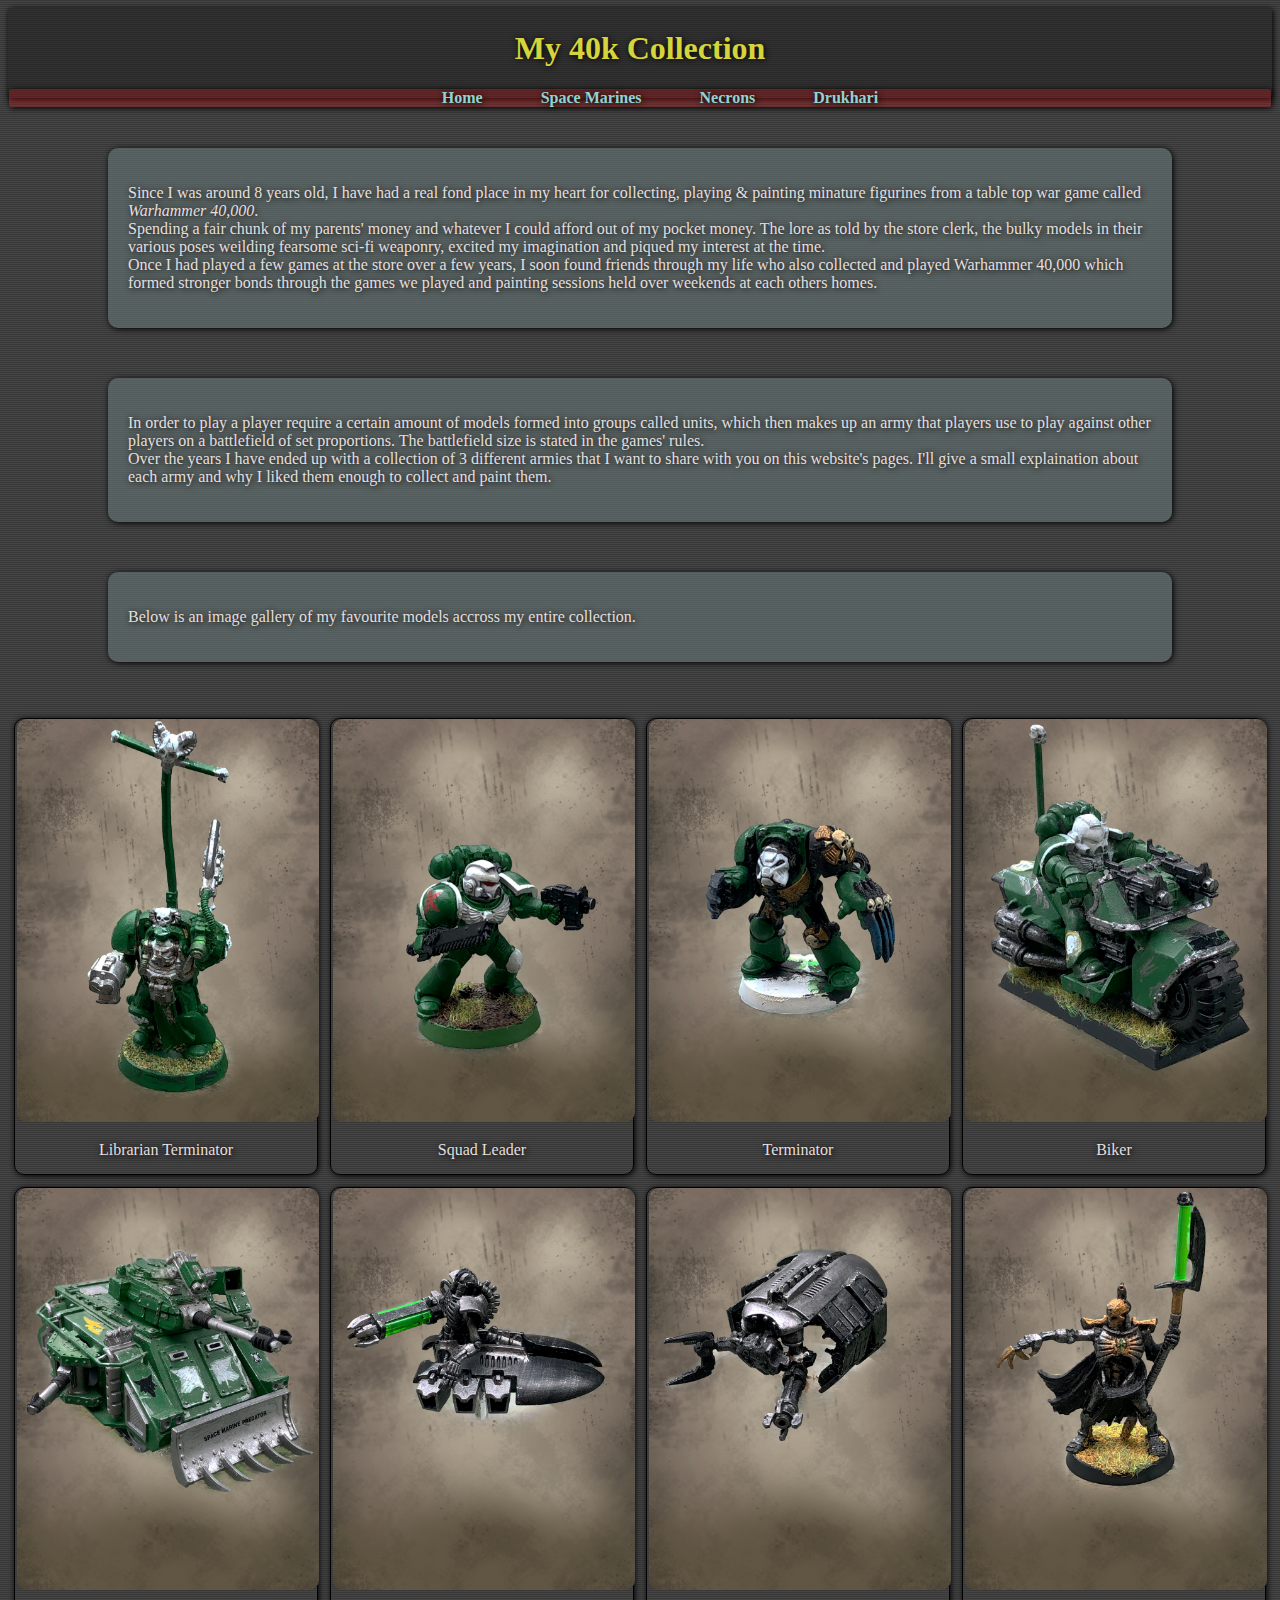
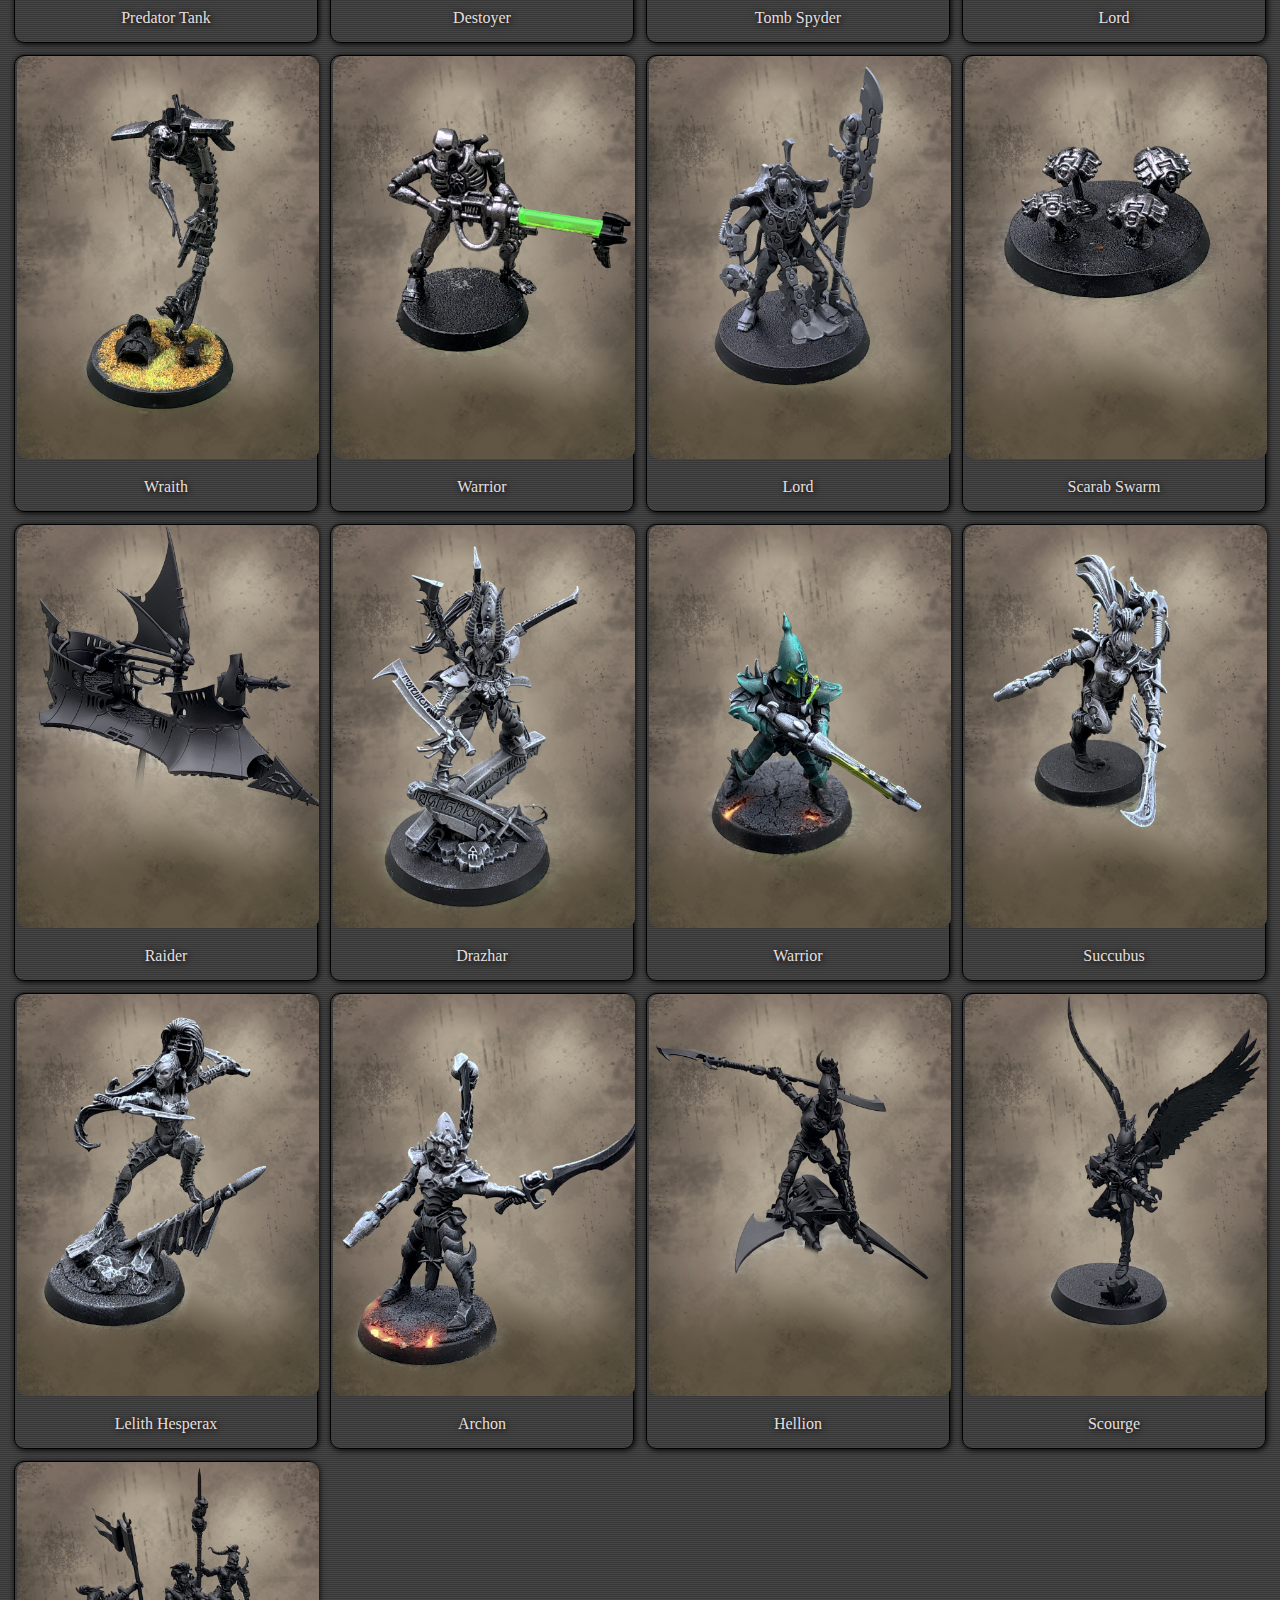
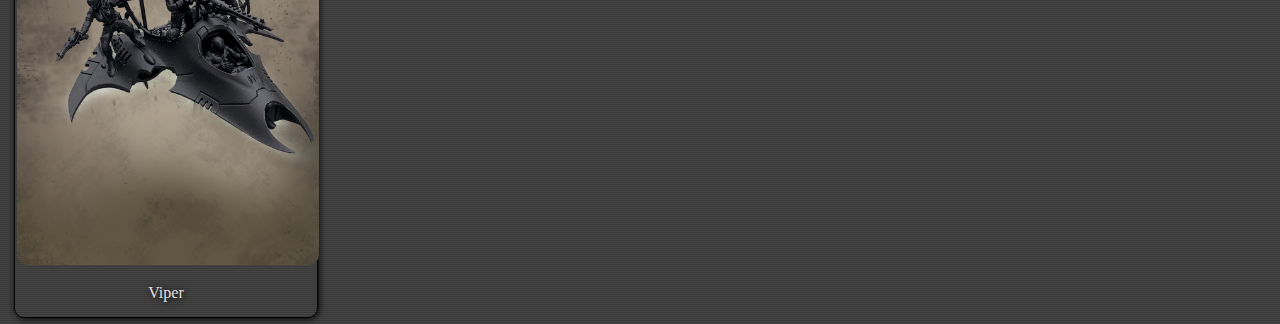
<file: index.html>
<!DOCTYPE html>
<html lang="en">
    <head>
        <meta charset="UTF-8">
        <title>Home | 40k Collection</title>
        <link rel="stylesheet" href="./style.css"/>
    </head>
    
    
    <body>
        <header class="Heading">
            <h1>My 40k Collection</h1>
       
            <ul class="NavBar">
                <li><a href="./index.html"><b>Home</b></a></li>
                <li><a href="./Public/Space Marines.html"><b>Space Marines</b></a></li>
                <li><a href="./Public/Necrons.html"><b>Necrons</b></a></li>
                <li><a href="./Public/Drukhari.html"><b>Drukhari</b></a></li>            
            </ul>
        </header>
        <article class="flex-container">
            <p class="bodytext">
                Since I was around 8 years old, I have had a real fond place in my heart for 
                collecting, playing & painting minature figurines from a table top war game 
                called <i>Warhammer 40,000</i>. 
                <br>
                Spending a fair chunk of my parents' money and whatever I could
                afford out of my pocket money. The lore as told by the store clerk, the bulky models in their various poses
                weilding fearsome sci-fi weaponry, excited my imagination and piqued my interest at the time. <br>Once I had played
                a few games at the store over a few years, I soon found friends through my life who also collected
                and played Warhammer 40,000 which formed stronger bonds through the games we played and painting sessions held
                over weekends at each others homes.
                
            </p>   
        </article>
        
        <article class="flex-container">
            <p class="bodytext">                
                In order to play a player require a certain amount of models formed into groups 
                called units, which then makes up an army that players use to play against other
                players on a battlefield of set proportions. The battlefield size is stated in the 
                games' rules.
                <br>            
                Over the years I have ended up with a collection of 3 different armies that I want to
                share with you on this website's pages. I'll give a small explaination about each army and
                why I liked them enough to collect and paint them.
            </p>   
        </article>
        <article class="flex-container">
            <p class="bodytext">Below is an image gallery of my favourite models accross my entire collection.</p>
        </article>
        

    <imagegallery Imagegallery>     
        <div class="responsive">
            <div class="gallery">
                <a target="_blank" href="./Assets/Images/IMG_4330.jpg">
                    <img src="./Assets/Images/IMG_4330.jpg" alt="Librarian Terminator" width="1920">
                </a>
                <div class="desc">Librarian Terminator</div>
            </div>
        </div>

        <div class="responsive">
            <div class="gallery">
                <a target="_blank" href="./Assets/Images/IMG_4334.jpg">
                    <img src="./Assets/Images/IMG_4334.jpg" alt="Squad Leader" width="1920">
                </a>
                <div class="desc">Squad Leader</div>
            </div>
        </div>

        <div class ="responsive">
            <div class="gallery">
                <a target="_blank" href="./Assets/Images/IMG_4335.jpg">
                    <img src="./Assets/Images/IMG_4335.jpg" 
                    alt="Terminator with lightning claws" width="1920">
                </a>
                <div class="desc">Terminator</div>
            </div>
        </div>

        <div class ="responsive">
            <div class="gallery">
                <a target="_blank" href="./Assets/Images/IMG_4333.jpg">
                    <img src="./Assets/Images/IMG_4333.jpg" alt="Biker" width="1920">
                </a>
                <div class="desc">Biker</div>
            </div>
        </div>

        <div class ="responsive">
            <div class="gallery">
                <a target="_blank" href="./Assets/Images/IMG_4337.jpg">
                    <img src="./Assets/Images/IMG_4337.jpg" alt="Predator Tank" width="1920">
                </a>
                <div class="desc">Predator Tank</div>
            </div>
        </div>

        <div class ="responsive">
            <div class="gallery">
                <a target="_blank" href="./Assets/Images/IMG_4338.jpg">
                    <img src="./Assets/Images/IMG_4338.jpg" alt="Destoyer" width="1920">
                </a>
                <div class="desc">Destoyer</div>
            </div>
        </div>

        <div class="responsive">
            <div class="gallery">
                <a target="_blank" href="./Assets/Images/IMG_4339.jpg">
                    <img src="./Assets/Images/IMG_4339.jpg" alt="Tomb Spyder" width="1920">
                </a>
                <div class="desc">Tomb Spyder</div>
            </div>
        </div>

        <div class="responsive">
            <div class="gallery">
                <a target="_blank" href="./Assets/Images/IMG_4340.jpg">
                    <img src="./Assets/Images/IMG_4340.jpg" alt="Lord" width="1920">
                </a>
                <div class="desc">Lord</div>
            </div>
        </div>

        <div class="responsive">
            <div class="gallery">
                <a target="_blank" href="./Assets/Images/IMG_4341.jpg">
                    <img src="./Assets/Images/IMG_4341.jpg" alt="Wraith" width="1920">
                </a>
                <div class="desc">Wraith</div>
            </div>
        </div>

        <div class="responsive">
            <div class="gallery">
                <a target="_blank" href="./Assets/Images/IMG_4342.jpg">
                    <img src="./Assets/Images/IMG_4342.jpg" alt="Warrior" width="1920">
                </a>
                <div class="desc">Warrior</div>
            </div>
        </div>

        <div class="responsive">
            <div class="gallery">
                <a target="_blank" href="./Assets/Images/IMG_4343.jpg">
                    <img src="./Assets/Images/IMG_4343.jpg" alt="Lord with Hyperphase Glaive" width="1920">
                </a>
                <div class="desc">Lord</div>
            </div>
        </div>

        <div class="responsive">
            <div class="gallery">
                <a target="_blank" href="./Assets/Images/IMG_4344.jpg">
                    <img src="./Assets/Images/IMG_4344.jpg" alt="Scarab Swarm" width="1920">
                </a>
                <div class="desc">Scarab Swarm</div>
            </div>
        </div>

        <div class="responsive">
            <div class="gallery">
                <a target="_blank" href="./Assets/Images/IMG_4347.jpg">
                    <img src="./Assets/Images/IMG_4347.jpg" alt="Raider" width="1920">
                </a>
                <div class="desc">Raider</div>
            </div>
        </div>

        <div class="responsive">
            <div class="gallery">
                <a target="_blank" href="./Assets/Images/IMG_4346.jpg">
                    <img src="./Assets/Images/IMG_4346.jpg" alt="Drazhar Master of Blades" width="1920">
                </a>
                <div class="desc">Drazhar</div>
            </div>
        </div>

        <div class="responsive">
            <div class="gallery">
                <a target="_blank" href="./Assets/Images/IMG_4348.jpg">
                    <img src="./Assets/Images/IMG_4348.jpg" alt="Warrior" width="1920">
                </a>
                <div class="desc">Warrior</div>
            </div>
        </div>

        <div class="responsive">
            <div class="gallery">
                <a target="_blank" href="./Assets/Images/IMG_4349.jpg">
                    <img src="./Assets/Images/IMG_4349.jpg" alt="Succubus" width="1920">
                </a>
                <div class="desc">Succubus</div>
            </div>
        </div>

        <div class="responsive">
            <div class="gallery">
                <a target="_blank" href="./Assets/Images/IMG_4350.jpg">
                    <img src="./Assets/Images/IMG_4350.jpg" alt="Lelith Hesperax" width="1920">
                </a>
                <div class="desc">Lelith Hesperax</div>
            </div>
        </div>

        <div class="responsive">
            <div class="gallery">
                <a target="_blank" href="./Assets/Images/IMG_4351.jpg">
                    <img src="./Assets/Images/IMG_4351.jpg" alt="Archon" width="1920">
                </a>
                <div class="desc">Archon</div>
            </div>
        </div>

        <div class="responsive">
            <div class="gallery">
                <a target="_blank" href="./Assets/Images/IMG_4353.jpg">
                    <img src="./Assets/Images/IMG_4353.jpg" alt="Hellion" width="1920">
                </a>
                <div class="desc">Hellion</div>
            </div>
        </div>

        <div class="responsive">
            <div class="gallery">
                <a target="_blank" href="./Assets/Images/IMG_4354.jpg">
                    <img src="./Assets/Images/IMG_4354.jpg" alt="Scourge" width="1920">
                </a>
                <div class="desc">Scourge</div>
            </div>
        </div>

        <div class="responsive">
            <div class="gallery">
                <a target="_blank" href="./Assets/Images/IMG_4355.jpg">
                    <img src="./Assets/Images/IMG_4355.jpg" alt="Viper" width="1920">
                </a>
                <div class="desc">Viper</div>
            </div>
        </div>
    </imagegallery>
    
    <footer>
        
    </footer>

    </body>
</html>
</file>
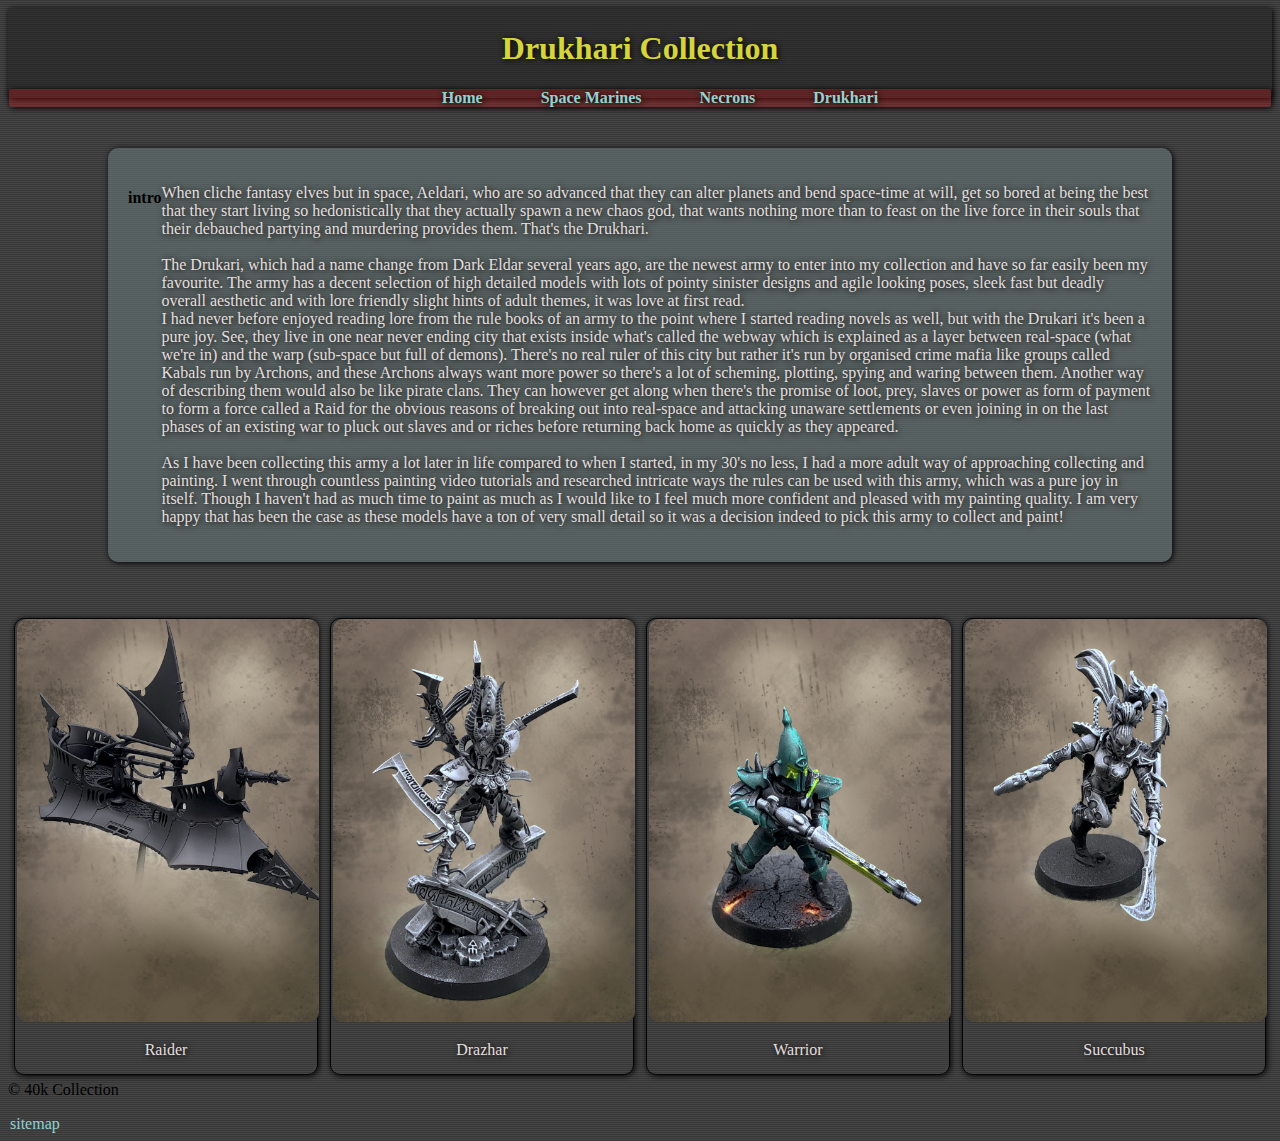
<file: Drukhari.html>
<!DOCTYPE html>
<html lang="en">
    <head>
        <meta charset="UTF-8">
        <title>Drukhari Collection</title>
        <link rel="stylesheet" href="./style.css">
    </head>


    <body>
        <header class="Heading">
            <h1>Drukhari Collection</h1>
    
            <ul class="NavBar">
                <li><a href="./index.html"><b>Home</b></a></li>
                <li><a href="./SpaceMarines.html"><b>Space Marines</b></a></li>
                <li><a href="./Necrons.html"><b>Necrons</b></a></li>
                <li><a href="./Drukhari.html"><b>Drukhari</b></a></li>
            </ul>
        </header>
        
        <article class="flex-container">
            <h4>intro</h4>
        <p class="bodytext">
            When cliche fantasy elves but in space, Aeldari, who are so advanced that they can alter planets and bend space-time at will, get so bored
            at being the best that they start living so hedonistically that they actually spawn a new chaos god, that wants nothing more than
            to feast on the live force in their souls that their debauched partying and murdering provides them. That's the Drukhari.
            <br>
            <br>
            The Drukari, which had a name change from Dark Eldar several years ago, are the newest army to enter into my collection and have so far easily 
            been my favourite. The army has a decent selection of high detailed models with lots of pointy sinister designs and agile looking poses, 
            sleek fast but deadly overall aesthetic and with lore friendly slight hints of adult themes, it was love at first read. 
            <br>
            I had never before enjoyed reading lore from the rule books of an army to the point where I started reading novels as well, but with the Drukari
            it's been a pure joy. See, they live in one near never ending city that exists inside what's called the webway which is explained as a layer between
            real-space (what we're in) and the warp (sub-space but full of demons). There's no real ruler of this city but rather it's run by organised crime mafia
            like groups called Kabals run by Archons, and these Archons always want more power so there's a lot of scheming, plotting, spying and waring between them.
            Another way of describing them would also be like pirate clans. They can however get along when there's the promise of loot, prey, slaves or power as form
            of payment to form a force called a Raid for the obvious reasons of breaking out into real-space and attacking unaware settlements or even joining in on
            the last phases of an existing war to pluck out slaves and or riches before returning back home as quickly as they appeared.
            <br>
            <br>
            As I have been collecting this army a lot later in life compared to when I started, in my 30's no less, I had a more adult way of approaching collecting
            and painting. I went through countless painting video tutorials and researched intricate ways the rules can be used with this army, which was a pure joy in itself.
            Though I haven't had as much time to paint as much as I would like to I feel much more confident and pleased with my painting quality. I am very happy that has been
            the case as these models have a ton of very small detail so it was a decision indeed to pick this army to collect and paint!
            <br>

        </p>
        </article>

        <div class="Imagegallery"> 
            <div class="responsive">
                <div class="gallery">
                    <a target="_blank" href="./Assets/Images/IMG_4347.jpg">
                        <img src="./Assets/Images/IMG_4347.jpg" alt="Raider" width="1920">
                    </a>
                    <div class="desc">Raider</div>
                </div>
            </div>
    
            <div class="responsive">
                <div class="gallery">
                    <a target="_blank" href="./Assets/Images/IMG_4346.jpg">
                        <img src="./Assets/Images/IMG_4346.jpg" alt="Drazhar Master of Blades" width="1920">
                    </a>
                    <div class="desc">Drazhar</div>
                </div>
            </div>
    
            <div class="responsive">
                <div class="gallery">
                    <a target="_blank" href="./Assets/Images/IMG_4348.jpg">
                        <img src="./Assets/Images/IMG_4348.jpg" alt="Warrior" width="1920">
                    </a>
                    <div class="desc">Warrior</div>
                </div>
            </div>
    
            <div class="responsive">
                <div class="gallery">
                    <a target="_blank" href="./Assets/Images/IMG_4349.jpg">
                        <img src="./Assets/Images/IMG_4349.jpg" alt="Succubus" width="1920">
                    </a>
                    <div class="desc">Succubus</div>
                </div>
            </div>
        </div>

        <footer class="Footer">
            <p> &copy; 40k Collection</p>
            <a href="./sitemap.xml">sitemap</a>      
        </footer>
    </body>
</html>
</file>
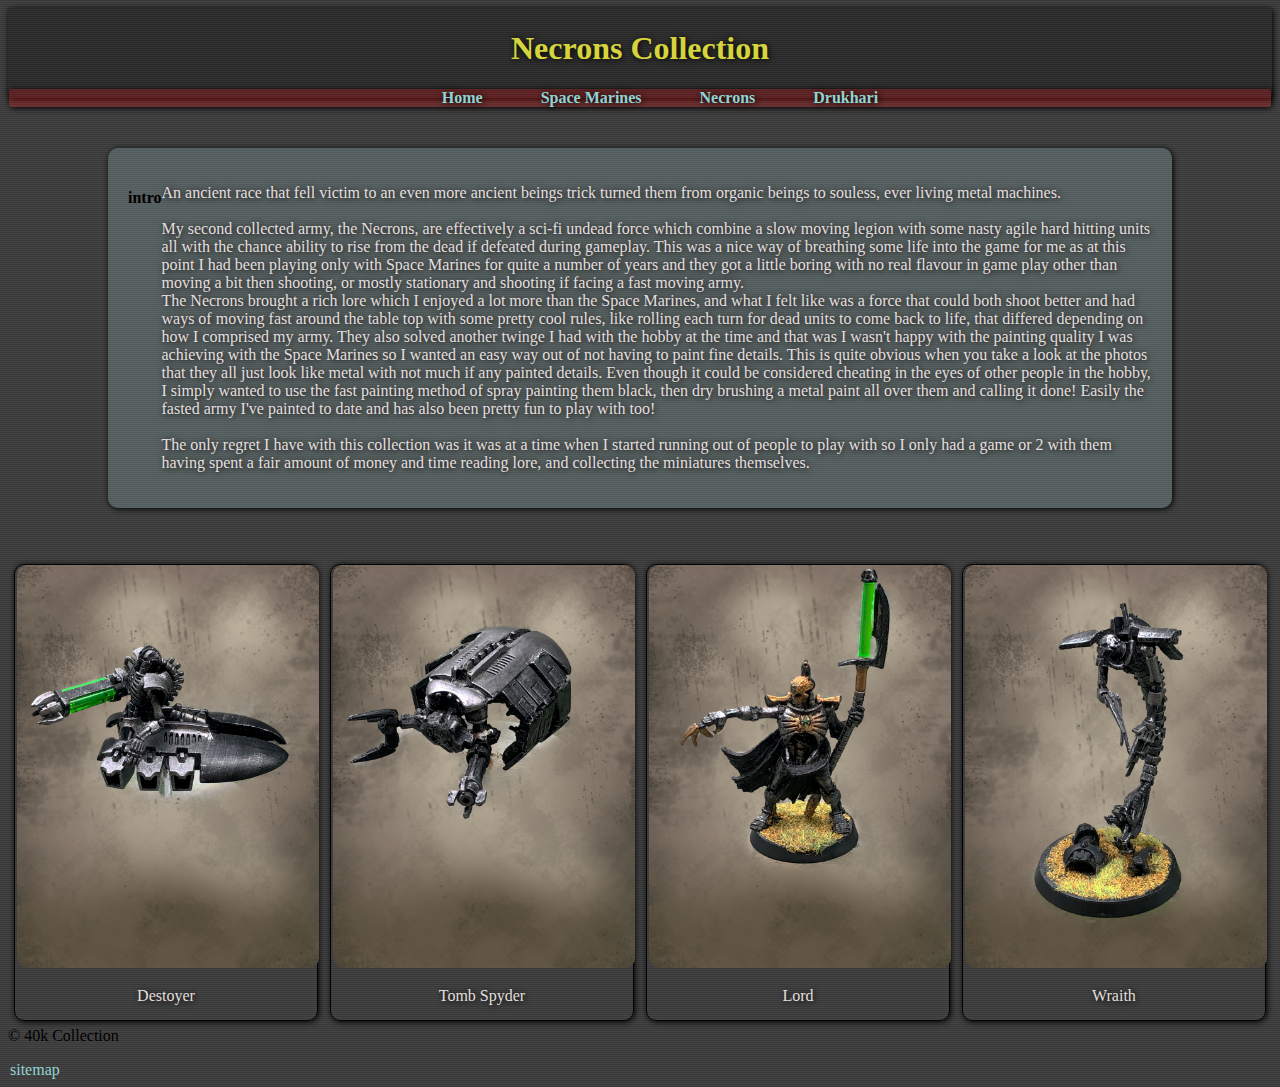
<file: Necrons.html>
<!DOCTYPE html>
<html lang="en">
    <head>
        <meta charset="UTF-8">
        <title>Necrons Collection</title>
        <link rel="stylesheet" href="./style.css">
    </head>


    <body>
        <header class="Heading">
            <h1>Necrons Collection</h1>
        
            <ul class="NavBar">
                <li><a href="./index.html"><b>Home</b></a></li>
                <li><a href="./SpaceMarines.html"><b>Space Marines</b></a></li>
                <li><a href="./Necrons.html"><b>Necrons</b></a></li>
                <li><a href="./Drukhari.html"><b>Drukhari</b></a></li>
            </ul>
        </header>
        
        <article class="flex-container">
            <h4>intro</h4>
        <p class="bodytext">
            An ancient race that fell victim to an even more ancient beings trick turned them from organic beings to souless, 
            ever living metal machines. 
            <br>
            <br>
            My second collected army, the Necrons, are effectively a sci-fi undead force which combine a slow moving legion with
            some nasty agile hard hitting units all with the chance ability to rise from the dead if defeated during gameplay. 
            This was a nice way of breathing some life into the game for me as at this point I had been playing only with Space Marines
            for quite a number of years and they got a little boring with no real flavour in game play other than moving a bit then shooting,
            or mostly stationary and shooting if facing a fast moving army.
            <br>
            The Necrons brought a rich lore which I enjoyed a lot more than the Space Marines, and what I felt like was a force that could both shoot
            better and had ways of moving fast around the table top with some pretty cool rules, like rolling each turn for dead units to come back to life, 
            that differed depending on how I comprised my army. They also solved another twinge I had with the hobby at the time and that was I wasn't happy
            with the painting quality I was achieving with the Space Marines so I wanted an easy way out of not having to paint fine details. This is quite
            obvious when you take a look at the photos that they all just look like metal with not much if any painted details. Even though it could 
            be considered cheating in the eyes of other people in the hobby, I simply wanted to use the fast painting method of spray painting them black,
            then dry brushing a metal paint all over them and calling it done! Easily the fasted army I've painted to date and has also been pretty fun to play with too!           
            <br>
            <br>
            The only regret I have with this collection was it was at a time when I started running out of people to play with so I only had a game or 2 with them having spent
            a fair amount of money and time reading lore, and collecting the miniatures themselves.
        </p>
        </article>

        <div class="Imagegallery"> 
            <div class ="responsive">
                <div class="gallery">
                    <a target="_blank" href="./Assets/Images/IMG_4338.jpg">
                        <img src="./Assets/Images/IMG_4338.jpg" alt="Destoyer" width="1920">
                    </a>
                    <div class="desc">Destoyer</div>
                </div>
            </div>
    
            <div class="responsive">
                <div class="gallery">
                    <a target="_blank" href="./Assets/Images/IMG_4339.jpg">
                        <img src="./Assets/Images/IMG_4339.jpg" alt="Tomb Spyder" width="1920">
                    </a>
                    <div class="desc">Tomb Spyder</div>
                </div>
            </div>
    
            <div class="responsive">
                <div class="gallery">
                    <a target="_blank" href="./Assets/Images/IMG_4340.jpg">
                        <img src="./Assets/Images/IMG_4340.jpg" alt="Lord" width="1920">
                    </a>
                    <div class="desc">Lord</div>
                </div>
            </div>
    
            <div class="responsive">
                <div class="gallery">
                    <a target="_blank" href="./Assets/Images/IMG_4341.jpg">
                        <img src="./Assets/Images/IMG_4341.jpg" alt="Wraith" width="1920">
                    </a>
                    <div class="desc">Wraith</div>
                </div>
            </div>
        </div>

        <footer class="Footer">
            <p> &copy; 40k Collection</p>
            <a href="./sitemap.xml">sitemap</a>      
        </footer>
    </body>
</html>
</file>
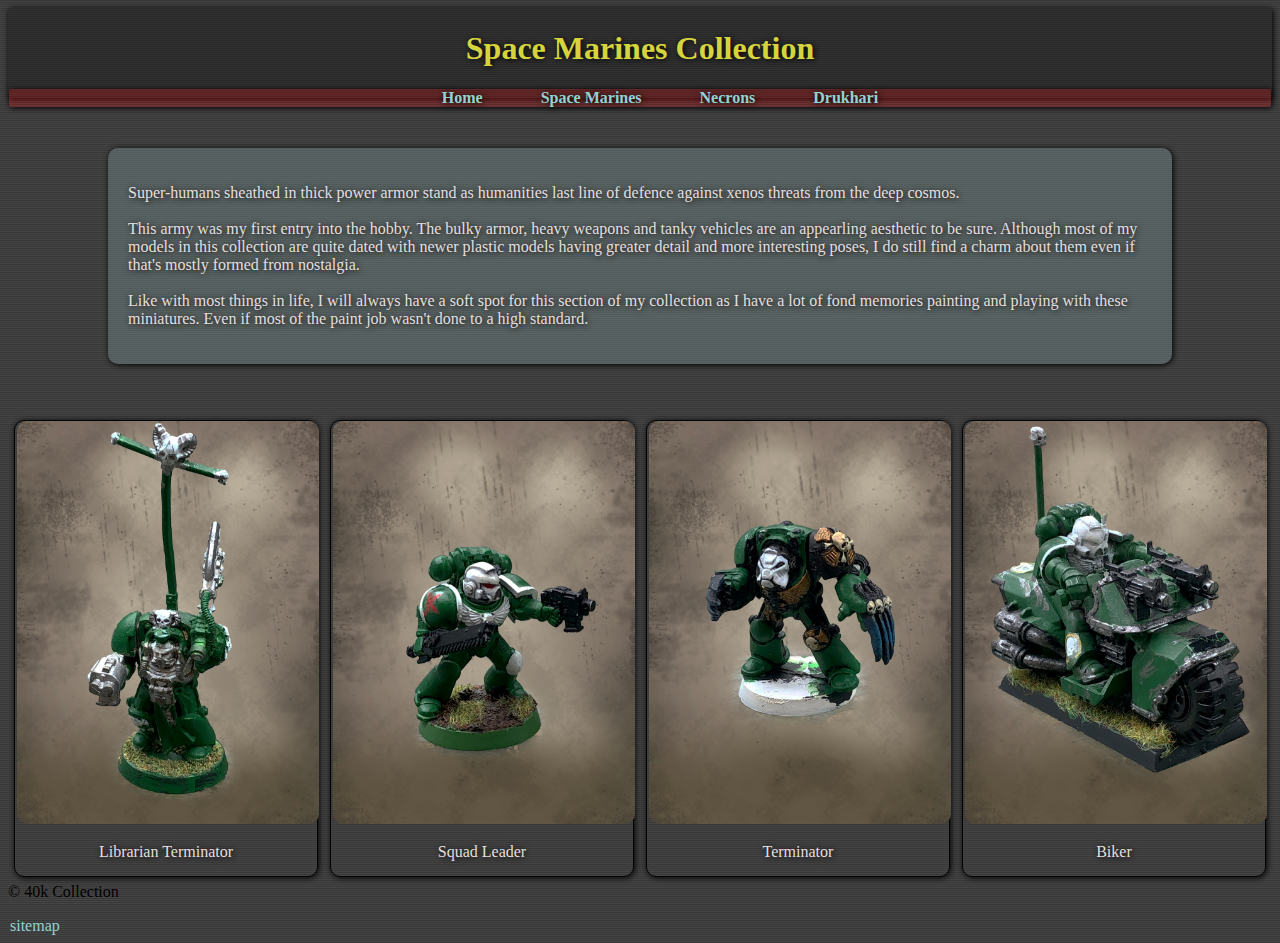
<file: Space Marines.html>
<!DOCTYPE html>
<html lang="en">
    <head>
        <meta charset="UTF-8">
        <title>Space Marines Collection</title>
        <link rel="stylesheet" href="../style.css"/>
    </head>


    <body>
        <header class="Heading">
            <h1>Space Marines Collection</h1>
        
            <ul class="NavBar">
                <li><a href="../index.html"><b>Home</b></a></li>
                <li><a href="./Space Marines.html"><b>Space Marines</b></a></li>
                <li><a href="./Necrons.html"><b>Necrons</b></a></li>
                <li><a href="./Drukhari.html"><b>Drukhari</b></a></li>
            </ul>
        </header>
        
        <article class="flex-container">
        <p class="bodytext">
            Super-humans sheathed in thick power armor stand as humanities last line of defence against xenos threats
            from the deep cosmos. 
            <br>
            <br>
            This army was my first entry into the hobby. The bulky armor, heavy weapons and tanky vehicles are an appearling
            aesthetic to be sure. Although most of my models in this collection are quite dated with newer plastic models
            having greater detail and more interesting poses, I do still find a charm about them even if that's mostly formed
            from nostalgia.
            <br>
            <br>
            Like with most things in life, I will always have a soft spot for this section of my collection as I have a lot of
            fond memories painting and playing with these miniatures. Even if most of the paint job wasn't done to a high standard.
        </p>
        </article>

        <imagegallery Imagegallery>     
            <div class="responsive">
                <div class="gallery">
                    <a target="_blank" href="../Assets/Images/IMG_4330.jpg">
                        <img src="../Assets/Images/IMG_4330.jpg" alt="Librarian Terminator" width="1920">
                    </a>
                    <div class="desc">Librarian Terminator</div>
                </div>
            </div>
    
            <div class="responsive">
                <div class="gallery">
                    <a target="_blank" href="../Assets/Images/IMG_4334.jpg">
                        <img src="../Assets/Images/IMG_4334.jpg" alt="Squad Leader" width="1920">
                    </a>
                    <div class="desc">Squad Leader</div>
                </div>
            </div>
    
            <div class ="responsive">
                <div class="gallery">
                    <a target="_blank" href="../Assets/Images/IMG_4335.jpg">
                        <img src="../Assets/Images/IMG_4335.jpg" 
                        alt="Terminator with lightning claws" width="1920">
                    </a>
                    <div class="desc">Terminator</div>
                </div>
            </div>

            <div class ="responsive">
                <div class="gallery">
                    <a target="_blank" href="../Assets/Images/IMG_4333.jpg">
                        <img src="../Assets/Images/IMG_4333.jpg" alt="Biker" width="1920">
                    </a>
                    <div class="desc">Biker</div>
                </div>
            </div>  
            
        <footer class="Footer">
            <p> &copy; 40k Collection</p>
            <a href="./sitemap.xml">sitemap</a>      
        </footer>
                   
    </body>
    
</html>
</file>
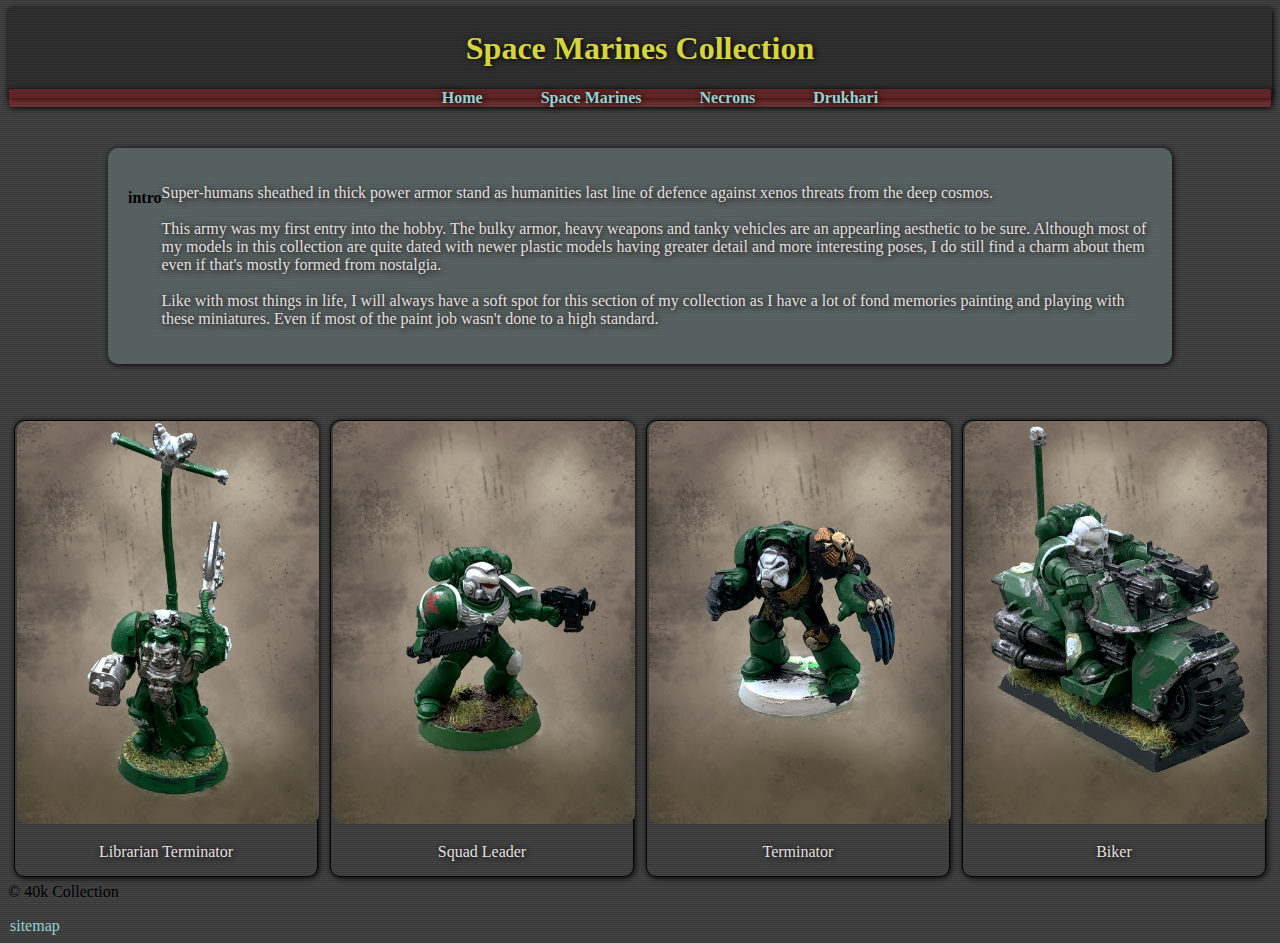
<file: SpaceMarines.html>
<!DOCTYPE html>
<html lang="en">
    <head>
        <meta charset="UTF-8">
        <title>Space Marines Collection</title>
        <link rel="stylesheet" href="./style.css">
    </head>


    <body>
        <header class="Heading">
            <h1>Space Marines Collection</h1>
        
            <ul class="NavBar">
                <li><a href="./index.html"><b>Home</b></a></li>
                <li><a href="./SpaceMarines.html"><b>Space Marines</b></a></li>
                <li><a href="./Necrons.html"><b>Necrons</b></a></li>
                <li><a href="./Drukhari.html"><b>Drukhari</b></a></li>
            </ul>
        </header>
        
        <article class="flex-container">
            <h4>intro</h4>
        <p class="bodytext">
            Super-humans sheathed in thick power armor stand as humanities last line of defence against xenos threats
            from the deep cosmos. 
            <br>
            <br>
            This army was my first entry into the hobby. The bulky armor, heavy weapons and tanky vehicles are an appearling
            aesthetic to be sure. Although most of my models in this collection are quite dated with newer plastic models
            having greater detail and more interesting poses, I do still find a charm about them even if that's mostly formed
            from nostalgia.
            <br>
            <br>
            Like with most things in life, I will always have a soft spot for this section of my collection as I have a lot of
            fond memories painting and playing with these miniatures. Even if most of the paint job wasn't done to a high standard.
        </p>
        </article>

        <div class="Imagegallery">     
            <div class="responsive">
                <div class="gallery">
                    <a target="_blank" href="./Assets/Images/IMG_4330.jpg">
                        <img src="./Assets/Images/IMG_4330.jpg" alt="Librarian Terminator" width="1920">
                    </a>
                    <div class="desc">Librarian Terminator</div>
                </div>
            </div>
    
            <div class="responsive">
                <div class="gallery">
                    <a target="_blank" href="./Assets/Images/IMG_4334.jpg">
                        <img src="./Assets/Images/IMG_4334.jpg" alt="Squad Leader" width="1920">
                    </a>
                    <div class="desc">Squad Leader</div>
                </div>
            </div>
    
            <div class ="responsive">
                <div class="gallery">
                    <a target="_blank" href="./Assets/Images/IMG_4335.jpg">
                        <img src="./Assets/Images/IMG_4335.jpg" 
                        alt="Terminator with lightning claws" width="1920">
                    </a>
                    <div class="desc">Terminator</div>
                </div>
            </div>

            <div class ="responsive">
                <div class="gallery">
                    <a target="_blank" href="./Assets/Images/IMG_4333.jpg">
                        <img src="./Assets/Images/IMG_4333.jpg" alt="Biker" width="1920">
                    </a>
                    <div class="desc">Biker</div>
                </div>
            </div> 
        </div> 
            
        <footer class="Footer">
            <p> &copy; 40k Collection</p>
            <a href="./sitemap.xml">sitemap</a>      
        </footer>
                   
    </body>
    
</html>
</file>
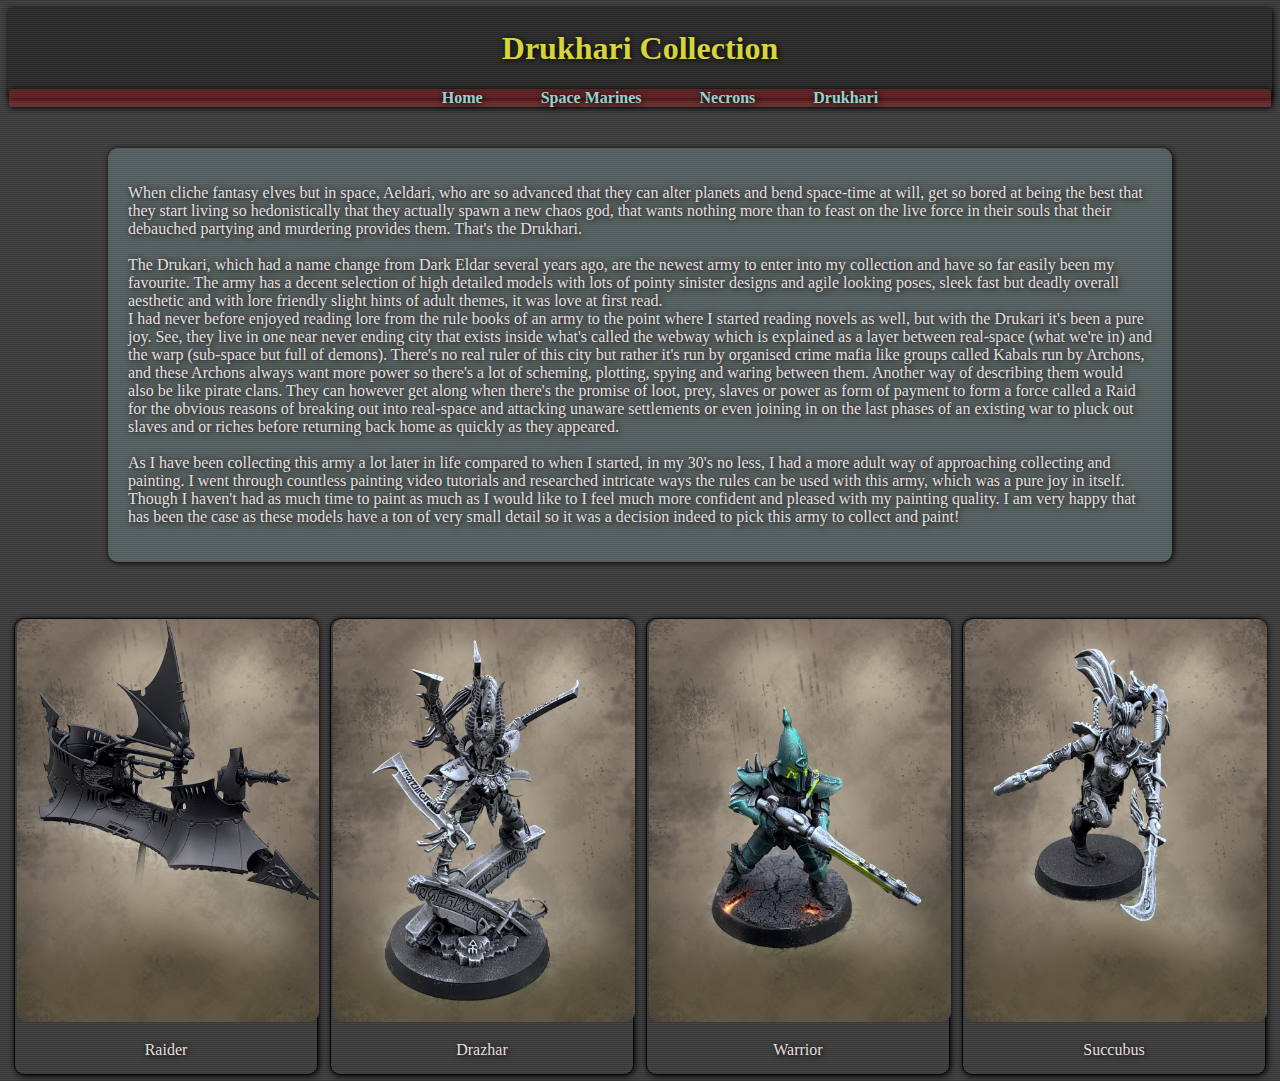
<file: Public/Drukhari.html>
<!DOCTYPE html>
<html lang="en">
    <head>
        <meta charset="UTF-8">
        <title>Drukhari Collection</title>
        <link rel="stylesheet" href="../style.css"/>
    </head>


    <body>
        <header class="Heading">
            <h1>Drukhari Collection</h1>
    
            <ul class="NavBar">
                <li><a href="../index.html"><b>Home</b></a></li>
                <li><a href="./Space Marines.html"><b>Space Marines</b></a></li>
                <li><a href="./Necrons.html"><b>Necrons</b></a></li>
                <li><a href="./Drukhari.html"><b>Drukhari</b></a></li>
            </ul>
        </header>
        
        <article class="flex-container">
        <p class="bodytext">
            When cliche fantasy elves but in space, Aeldari, who are so advanced that they can alter planets and bend space-time at will, get so bored
            at being the best that they start living so hedonistically that they actually spawn a new chaos god, that wants nothing more than
            to feast on the live force in their souls that their debauched partying and murdering provides them. That's the Drukhari.
            <br>
            <br>
            The Drukari, which had a name change from Dark Eldar several years ago, are the newest army to enter into my collection and have so far easily 
            been my favourite. The army has a decent selection of high detailed models with lots of pointy sinister designs and agile looking poses, 
            sleek fast but deadly overall aesthetic and with lore friendly slight hints of adult themes, it was love at first read. 
            <br>
            I had never before enjoyed reading lore from the rule books of an army to the point where I started reading novels as well, but with the Drukari
            it's been a pure joy. See, they live in one near never ending city that exists inside what's called the webway which is explained as a layer between
            real-space (what we're in) and the warp (sub-space but full of demons). There's no real ruler of this city but rather it's run by organised crime mafia
            like groups called Kabals run by Archons, and these Archons always want more power so there's a lot of scheming, plotting, spying and waring between them.
            Another way of describing them would also be like pirate clans. They can however get along when there's the promise of loot, prey, slaves or power as form
            of payment to form a force called a Raid for the obvious reasons of breaking out into real-space and attacking unaware settlements or even joining in on
            the last phases of an existing war to pluck out slaves and or riches before returning back home as quickly as they appeared.
            <br>
            <br>
            As I have been collecting this army a lot later in life compared to when I started, in my 30's no less, I had a more adult way of approaching collecting
            and painting. I went through countless painting video tutorials and researched intricate ways the rules can be used with this army, which was a pure joy in itself.
            Though I haven't had as much time to paint as much as I would like to I feel much more confident and pleased with my painting quality. I am very happy that has been
            the case as these models have a ton of very small detail so it was a decision indeed to pick this army to collect and paint!
            <br>

        </p>
        </article>

        <imagegallery Imagegallery> 
            <div class="responsive">
                <div class="gallery">
                    <a target="_blank" href="../Assets/Images/IMG_4347.jpg">
                        <img src="../Assets/Images/IMG_4347.jpg" alt="Raider" width="1920">
                    </a>
                    <div class="desc">Raider</div>
                </div>
            </div>
    
            <div class="responsive">
                <div class="gallery">
                    <a target="_blank" href="../Assets/Images/IMG_4346.jpg">
                        <img src="../Assets/Images/IMG_4346.jpg" alt="Drazhar Master of Blades" width="1920">
                    </a>
                    <div class="desc">Drazhar</div>
                </div>
            </div>
    
            <div class="responsive">
                <div class="gallery">
                    <a target="_blank" href="../Assets/Images/IMG_4348.jpg">
                        <img src="../Assets/Images/IMG_4348.jpg" alt="Warrior" width="1920">
                    </a>
                    <div class="desc">Warrior</div>
                </div>
            </div>
    
            <div class="responsive">
                <div class="gallery">
                    <a target="_blank" href="../Assets/Images/IMG_4349.jpg">
                        <img src="../Assets/Images/IMG_4349.jpg" alt="Succubus" width="1920">
                    </a>
                    <div class="desc">Succubus</div>
                </div>
            </div>

    </body>
</html>
</file>
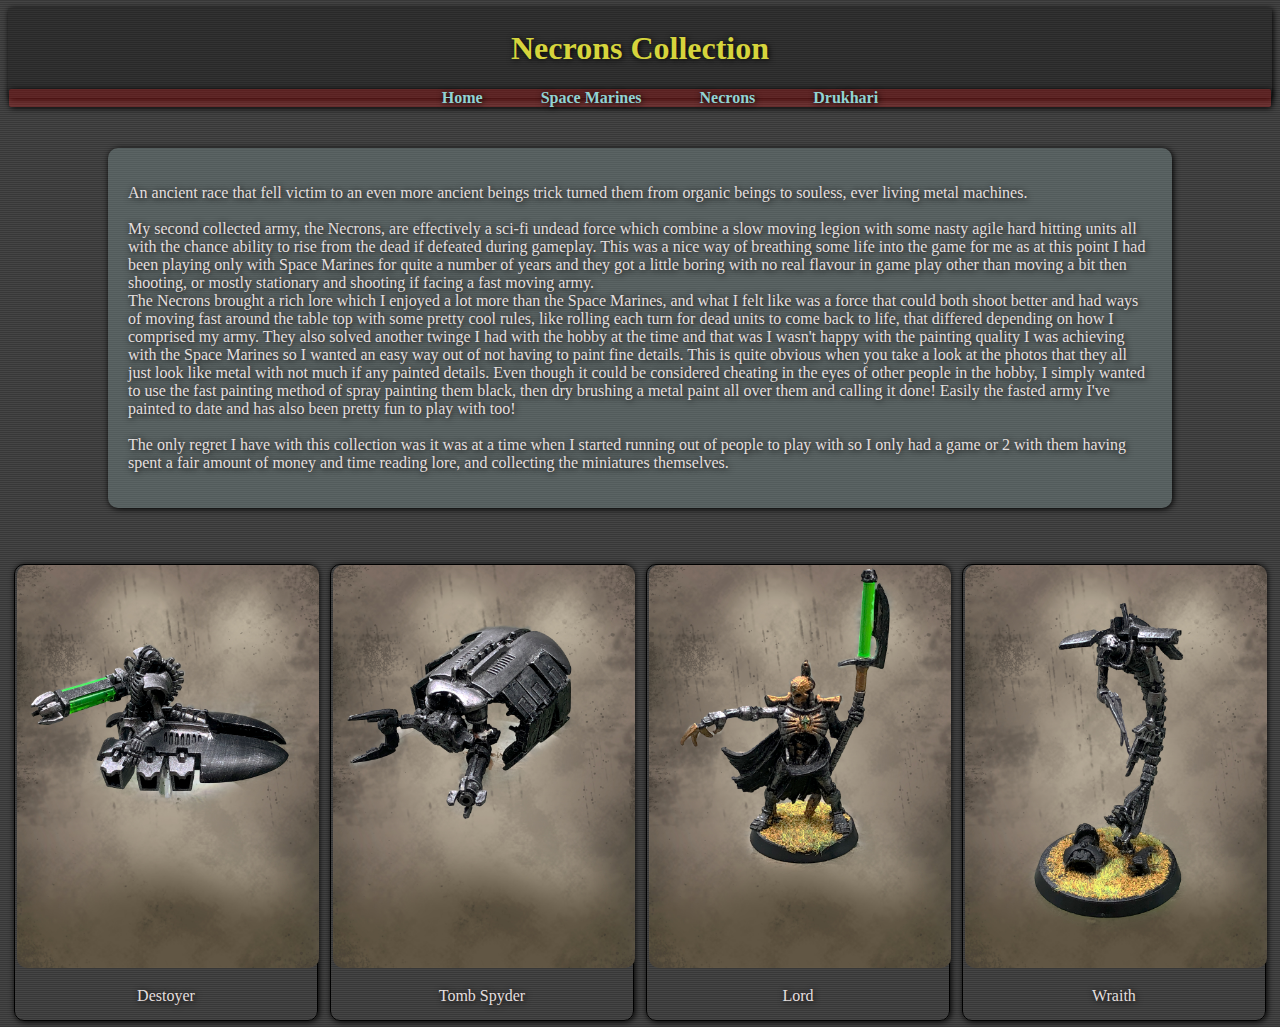
<file: Public/Necrons.html>
<!DOCTYPE html>
<html lang="en">
    <head>
        <meta charset="UTF-8">
        <title>Necrons Collection</title>
        <link rel="stylesheet" href="../style.css"/>
    </head>


    <body>
        <header class="Heading">
            <h1>Necrons Collection</h1>
        
            <ul class="NavBar">
                <li><a href="../index.html"><b>Home</b></a></li>
                <li><a href="./Space Marines.html"><b>Space Marines</b></a></li>
                <li><a href="./Necrons.html"><b>Necrons</b></a></li>
                <li><a href="./Drukhari.html"><b>Drukhari</b></a></li>
            </ul>
        </header>
        
        <article class="flex-container">
        <p class="bodytext">
            An ancient race that fell victim to an even more ancient beings trick turned them from organic beings to souless, 
            ever living metal machines. 
            <br>
            <br>
            My second collected army, the Necrons, are effectively a sci-fi undead force which combine a slow moving legion with
            some nasty agile hard hitting units all with the chance ability to rise from the dead if defeated during gameplay. 
            This was a nice way of breathing some life into the game for me as at this point I had been playing only with Space Marines
            for quite a number of years and they got a little boring with no real flavour in game play other than moving a bit then shooting,
            or mostly stationary and shooting if facing a fast moving army.
            <br>
            The Necrons brought a rich lore which I enjoyed a lot more than the Space Marines, and what I felt like was a force that could both shoot
            better and had ways of moving fast around the table top with some pretty cool rules, like rolling each turn for dead units to come back to life, 
            that differed depending on how I comprised my army. They also solved another twinge I had with the hobby at the time and that was I wasn't happy
            with the painting quality I was achieving with the Space Marines so I wanted an easy way out of not having to paint fine details. This is quite
            obvious when you take a look at the photos that they all just look like metal with not much if any painted details. Even though it could 
            be considered cheating in the eyes of other people in the hobby, I simply wanted to use the fast painting method of spray painting them black,
            then dry brushing a metal paint all over them and calling it done! Easily the fasted army I've painted to date and has also been pretty fun to play with too!           
            <br>
            <br>
            The only regret I have with this collection was it was at a time when I started running out of people to play with so I only had a game or 2 with them having spent
            a fair amount of money and time reading lore, and collecting the miniatures themselves.
        </p>
        </article>

        <imagegallery Imagegallery> 
            <div class ="responsive">
                <div class="gallery">
                    <a target="_blank" href="../Assets/Images/IMG_4338.jpg">
                        <img src="../Assets/Images/IMG_4338.jpg" alt="Destoyer" width="1920">
                    </a>
                    <div class="desc">Destoyer</div>
                </div>
            </div>
    
            <div class="responsive">
                <div class="gallery">
                    <a target="_blank" href="../Assets/Images/IMG_4339.jpg">
                        <img src="../Assets/Images/IMG_4339.jpg" alt="Tomb Spyder" width="1920">
                    </a>
                    <div class="desc">Tomb Spyder</div>
                </div>
            </div>
    
            <div class="responsive">
                <div class="gallery">
                    <a target="_blank" href="../Assets/Images/IMG_4340.jpg">
                        <img src="../Assets/Images/IMG_4340.jpg" alt="Lord" width="1920">
                    </a>
                    <div class="desc">Lord</div>
                </div>
            </div>
    
            <div class="responsive">
                <div class="gallery">
                    <a target="_blank" href="../Assets/Images/IMG_4341.jpg">
                        <img src="../Assets/Images/IMG_4341.jpg" alt="Wraith" width="1920">
                    </a>
                    <div class="desc">Wraith</div>
                </div>
            </div>
    </body>
</html>
</file>
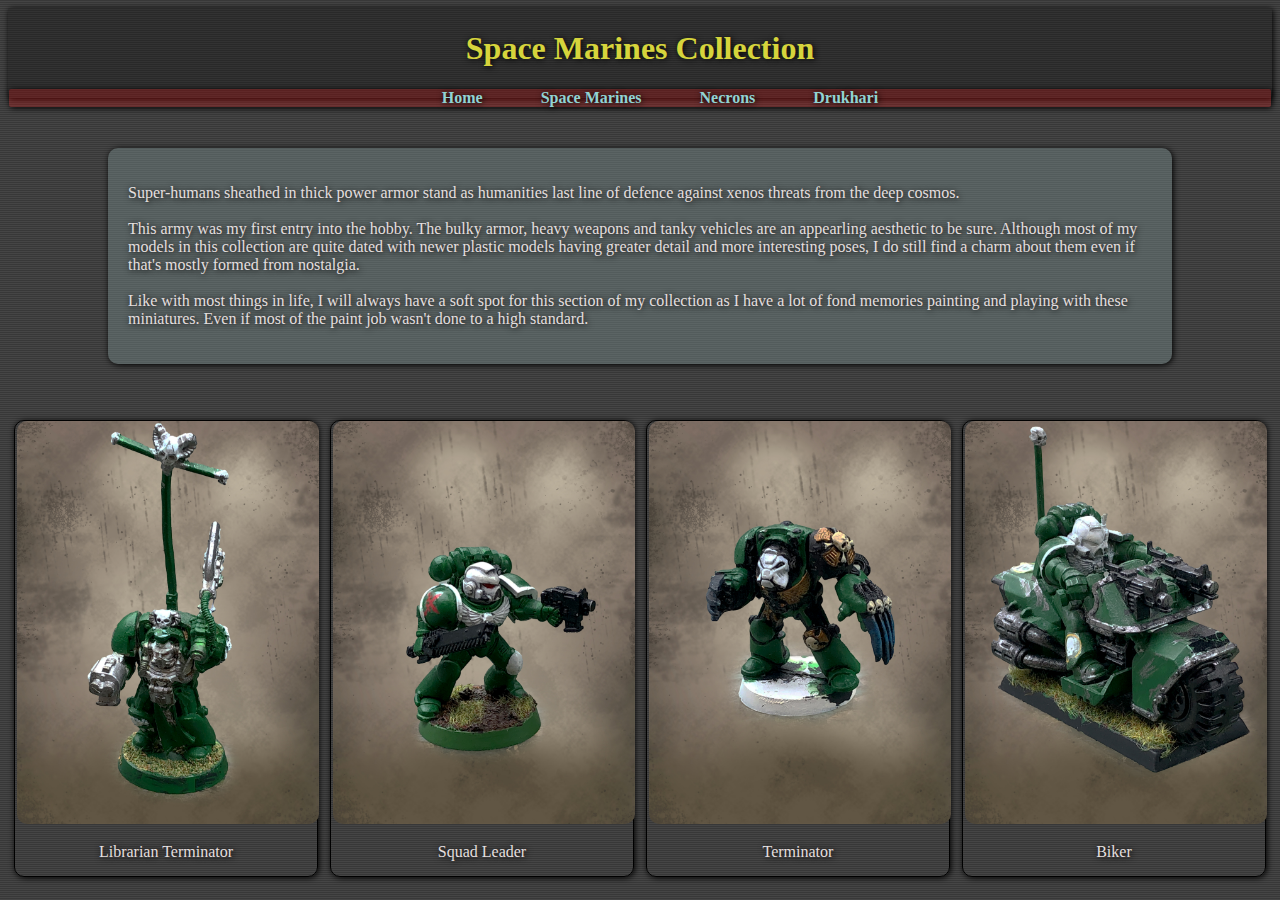
<file: Public/Space Marines.html>
<!DOCTYPE html>
<html lang="en">
    <head>
        <meta charset="UTF-8">
        <title>Space Marines Collection</title>
        <link rel="stylesheet" href="../style.css"/>
    </head>


    <body>
        <header class="Heading">
            <h1>Space Marines Collection</h1>
        
            <ul class="NavBar">
                <li><a href="../index.html"><b>Home</b></a></li>
                <li><a href="./Space Marines.html"><b>Space Marines</b></a></li>
                <li><a href="./Necrons.html"><b>Necrons</b></a></li>
                <li><a href="./Drukhari.html"><b>Drukhari</b></a></li>
            </ul>
        </header>
        
        <article class="flex-container">
        <p class="bodytext">
            Super-humans sheathed in thick power armor stand as humanities last line of defence against xenos threats
            from the deep cosmos. 
            <br>
            <br>
            This army was my first entry into the hobby. The bulky armor, heavy weapons and tanky vehicles are an appearling
            aesthetic to be sure. Although most of my models in this collection are quite dated with newer plastic models
            having greater detail and more interesting poses, I do still find a charm about them even if that's mostly formed
            from nostalgia.
            <br>
            <br>
            Like with most things in life, I will always have a soft spot for this section of my collection as I have a lot of
            fond memories painting and playing with these miniatures. Even if most of the paint job wasn't done to a high standard.
        </p>
        </article>

    <imagegallery Imagegallery>     
            <div class="responsive">
                <div class="gallery">
                    <a target="_blank" href="../Assets/Images/IMG_4330.jpg">
                        <img src="../Assets/Images/IMG_4330.jpg" alt="Librarian Terminator" width="1920">
                    </a>
                    <div class="desc">Librarian Terminator</div>
                </div>
            </div>
    
            <div class="responsive">
                <div class="gallery">
                    <a target="_blank" href="../Assets/Images/IMG_4334.jpg">
                        <img src="../Assets/Images/IMG_4334.jpg" alt="Squad Leader" width="1920">
                    </a>
                    <div class="desc">Squad Leader</div>
                </div>
            </div>
    
            <div class ="responsive">
                <div class="gallery">
                    <a target="_blank" href="../Assets/Images/IMG_4335.jpg">
                        <img src="../Assets/Images/IMG_4335.jpg" 
                        alt="Terminator with lightning claws" width="1920">
                    </a>
                    <div class="desc">Terminator</div>
                </div>
            </div>

            <div class ="responsive">
                <div class="gallery">
                    <a target="_blank" href="../Assets/Images/IMG_4333.jpg">
                        <img src="../Assets/Images/IMG_4333.jpg" alt="Biker" width="1920">
                    </a>
                    <div class="desc">Biker</div>
                </div>
            </div>    
    </body>
</html>
</file>
<file: style.css>
.Heading{
    background-color: rgba(5, 5, 5, 0.281);
    height: 90px;
    width: 50;
    color: rgb(214, 212, 60);
    text-align: center; 
    text-shadow: 1px 1px 6px #000000;
    font-family: "Lucida Console";
    padding: 1px;
    box-shadow: 1px 1px 6px #000000;
    border-radius: 2px;
}

body{
    background-image: url(./Assets/Images/ScanLines.jpg);
    background-position: left top;
    background-repeat: repeat;    
}

.bodytext{
    text-align: left;
    color: #e4dfdf; 
    text-shadow: 1px 1px 6px #000000;    
    font-size: 16px;
    font-family: "Lucida Console";
}

.flex-container  {
    display: flex;
    background-color:rgba(123, 145, 145, 0.404);
    margin: 50px 100px;
    padding: 20px;
    float: top;
    border: none;
    border-radius: 10px;
    width: auto;
    box-shadow: 1px 1px 6px #000000;
}

a{
    color: rgb(145, 211, 211);    
    text-decoration: none;
    border-radius: 2px;
    padding: 2px;
    
}

.Heading a:hover{
    background-color: rgba(241, 245, 19, 0.596);
}

a:active{
    color: #000; 
}

.NavBar {
    text-align: center;
    list-style-type: none;
    background-color: #ff07073a; 
    box-shadow: 1px 1px 6px #000000;  
    border-radius: 2px;  
}

.NavBar li {
    display: inline;
    padding: 25px; 
    
}

.gallery {
    border: 1px solid #000000;
    box-shadow: 1px 1px 6px #000000;
    border-radius: 10px;
}

.gallery:hover{
    border: 1px solid rgb(145, 211, 211)
}

.gallery img{
    width: 100%;
    height: auto;
    border-radius: 10px;
}
   
.desc{
    padding: 15px;
    text-align: center;
    color: #e4dfdf; 
    text-shadow: 1px 1px 6px #000000;
}

* {
    box-sizing: border-box;
}

.responsive {
    padding: 6px 6px;
    float: left;
    width: 24.99999%;
  }
  
  @media only screen and (max-width: 950px) {
    .responsive {
      width: 45.99999%;
      margin: 6px 6px;
    }
  }
  
  @media only screen and (max-width: 700px) {
    .responsive {
      width: 100%;
    }
  }
</file>
